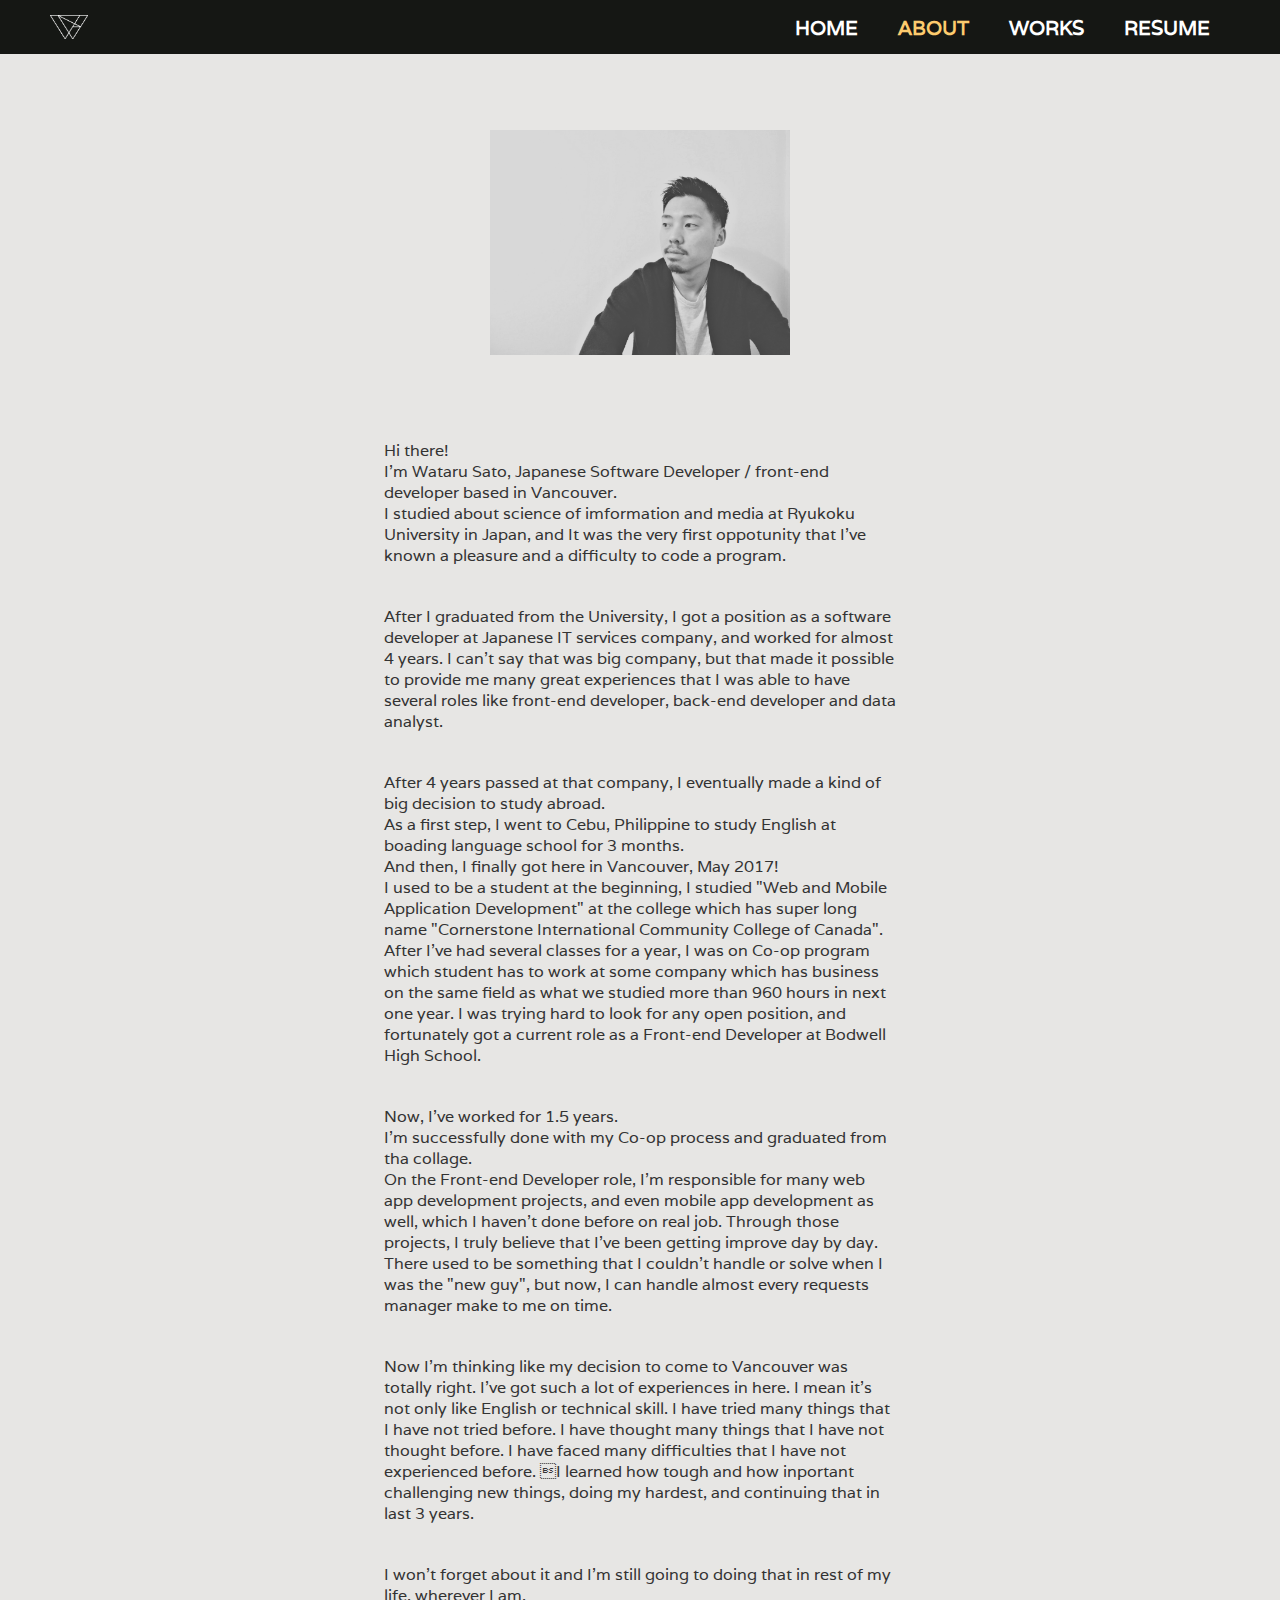
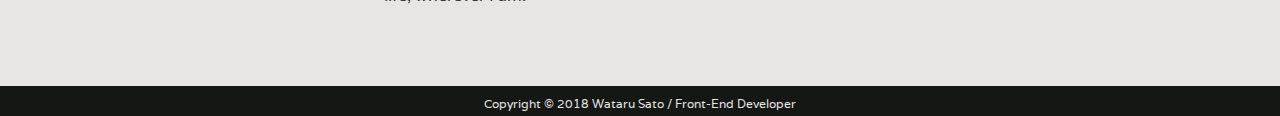
<file: aboutme/index.html>
<!DOCTYPE html>
<html lang="en">

<head>
    <meta charset="utf-8">
    <meta name="viewport" content="width=device-width, initial-scale=1.0, maximum-scale=1.0, minimum-scale=1.0">
    <title>WATARU SATO</title>
    <link rel="shortcut icon" href="../assets/image/logo.ico" type="image/logo.icon">
    <link rel="stylesheet" type="text/css" href="../assets/css/style.css">
    <link href="https://fonts.googleapis.com/css?family=Codystar|Varela" rel="stylesheet">
    <script src="../assets/js/scrollreveal.min.js"></script>
    <!-- <link rel="stylesheet" href="https://stackpath.bootstrapcdn.com/bootstrap/4.5.0/css/bootstrap.min.css" integrity="sha384-9aIt2nRpC12Uk9gS9baDl411NQApFmC26EwAOH8WgZl5MYYxFfc+NcPb1dKGj7Sk"
        crossorigin="anonymous">
    <script src="https://stackpath.bootstrapcdn.com/bootstrap/4.5.0/js/bootstrap.min.js" integrity="sha384-OgVRvuATP1z7JjHLkuOU7Xw704+h835Lr+6QL9UvYjZE3Ipu6Tp75j7Bh/kR0JKI"
        crossorigin="anonymous"></script> -->

    <!-- Global site tag (gtag.js) - Google Analytics -->
    <script async src="https://www.googletagmanager.com/gtag/js?id=UA-129514250-2"></script>
    <script>
        window.dataLayer = window.dataLayer || [];

        function gtag() {
            dataLayer.push(arguments);
        }
        gtag('js', new Date());

        gtag('config', 'UA-129514250-2');
    </script>
</head>

<body>
    <div class="menu_bar">
        <img src="../assets/image/logo.png" alt="LOGO" id="logo">
        <!-- menu for PC -->
        <ul class="menu container topBotomBordersOut">
            <li>
                <a href="/">HOME</a>
            </li>
            <li>
                <a href="/aboutme" style="color:#fdcb6e;">ABOUT</a>
            </li>
            <li>
                <a href="/works">WORKS</a>
            </li>
            <li>
                <a href="/resume">RESUME</a>
            </li>
        </ul>
        <!-- menu for mobile -->
        <div id="nav-drawer">
            <input id="nav-input" type="checkbox" class="nav-unshown">
            <label id="nav-open" for="nav-input">
                <span></span>
            </label>
            <label class="nav-unshown" id="nav-close" for="nav-input"></label>
            <div id="nav-content">
                <div class="nav-content-text">
                    <a href="/">HOME</a>
                    <br>
                </div>
                <div class="nav-content-text">
                    <a href="/aboutme" style="color:#fdcb6e;">ABOUT</a>
                    <br>
                </div>
                <div class="nav-content-text">
                    <a href="/works">WORKS</a>
                    <br>
                </div>
                <div class="nav-content-text">
                    <a href="/resume">RESUME</a>
                    <br>
                </div>
            </div>
        </div>
    </div>

    <div class="aboutme_body">
        <img src="../assets/image/profile.jpg" alt="profile" class="aboutme_img animate">
        <!-- <div class="aboutme_flex"> -->
        <div class="aboutme_text">
            <p class="mgv-40">
                Hi there!
                <br/>I'm Wataru Sato, Japanese Software Developer / front-end developer based in Vancouver.
                <br/>I studied about science of imformation and media at Ryukoku University in Japan, and It was the very first
                oppotunity that I've known a pleasure and a difficulty to code a program.
            </p>
            <p class="mgv-40">
                After I graduated from the University, I got a position as a software developer at Japanese IT services company, and worked
                for almost 4 years. I can't say that was big company, but that made it possible to provide me many great
                experiences that I was able to have several roles like front-end developer, back-end developer and data analyst.
            </p>
            <p class="mgv-40"> After 4 years passed at that company, I eventually made a kind of big decision to study abroad.
                <br/>As a first step, I went to Cebu, Philippine to study English at boading language school for 3 months.
                <br/>And then, I finally got here in Vancouver, May 2017!
                <br/>I used to be a student at the beginning, I studied "Web and Mobile Application Development" at the college
                which has super long name "Cornerstone International Community College of Canada". After I've had several
                classes for a year, I was on Co-op program which student has to work at some company which has business on
                the same field as what we studied more than 960 hours in next one year. I was trying hard to look for any
                open position, and fortunately got a current role as a Front-end Developer at Bodwell High School.
            </p>
            <p class="mgv-40"> Now, I've worked for 1.5 years.
                <br/>I'm successfully done with my Co-op process and graduated from tha collage.
                <br/>On the Front-end Developer role, I'm responsible for many web app development projects, and even mobile app
                development as well, which I haven't done before on real job. Through those projects, I truly believe that
                I've been getting improve day by day. There used to be something that I couldn't handle or solve when I was
                the "new guy", but now, I can handle almost every requests manager make to me on time.
            </p>
            <p class="mgv-40"> Now I'm thinking like my decision to come to Vancouver was totally right. I've got such a lot of experiences
                in here. I mean it's not only like English or technical skill. I have tried many things that I have not tried
                before. I have thought many things that I have not thought before. I have faced many difficulties that I
                have not experienced before. I learned how tough and how inportant challenging new things, doing my hardest,
                and continuing that in last 3 years.
            </p>
            <p class="mgv-40">
                I won't forget about it and I'm still going to doing that in rest of my life, wherever I am.
            </p>
        </div>
        <!-- </div> -->
    </div>



    <script type="text/javascript">
        window.sr = ScrollReveal();
        sr.reveal('.animate');
    </script>
</body>
<footer class="center">Copyright © 2018 Wataru Sato / Front-End Developer</footer>


</html>
</file>
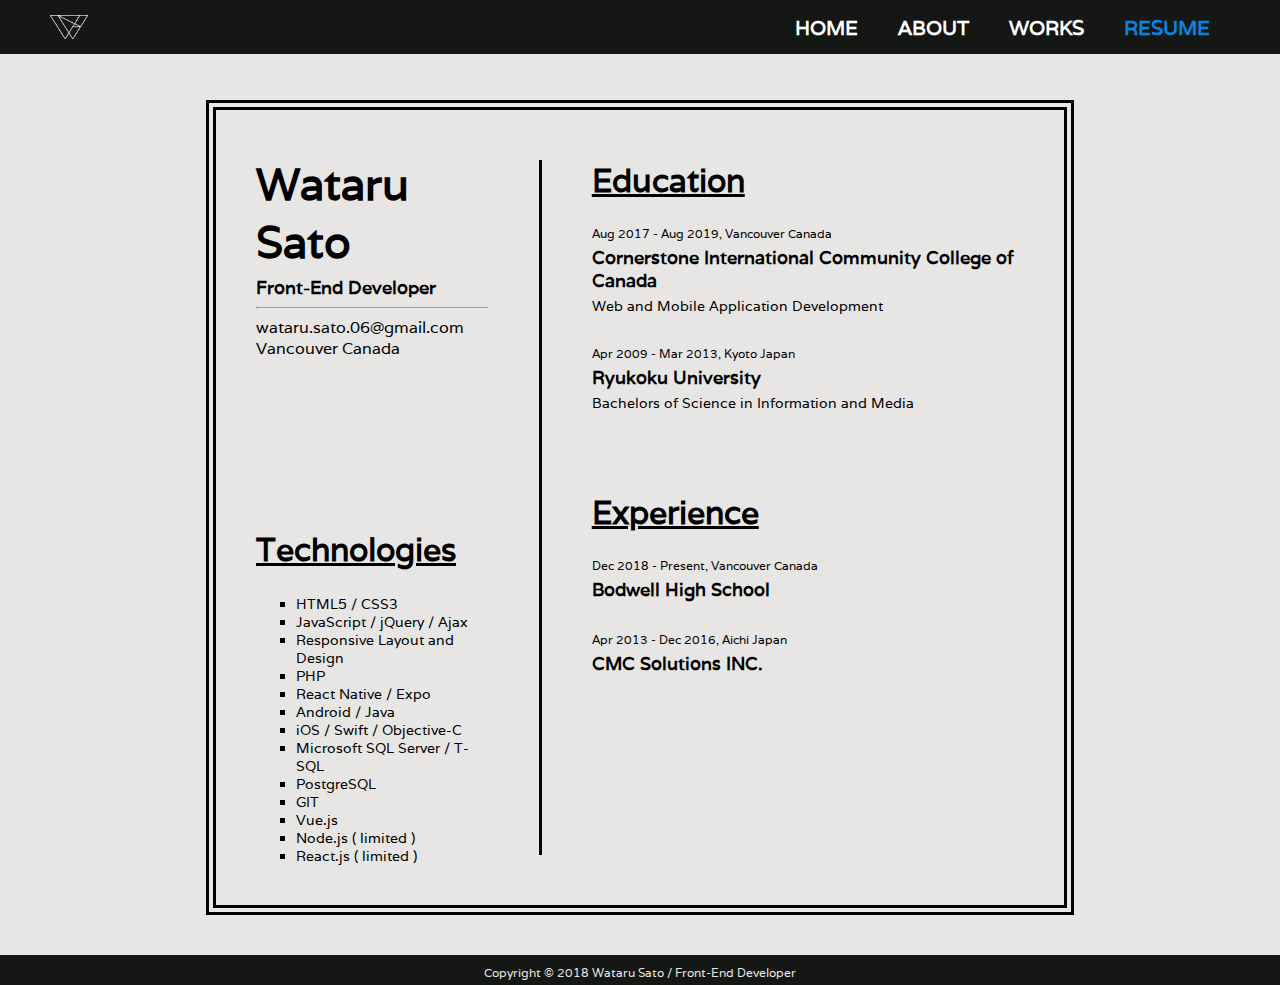
<file: resume/index.html>
<!DOCTYPE html>
<html lang="en">

<head>
    <meta charset="utf-8">
    <meta name="viewport" content="width=device-width, initial-scale=1.0, maximum-scale=1.0, minimum-scale=1.0">
    <title>WATARU SATO</title>
    <link rel="shortcut icon" href="../assets/image/logo.ico" type="image/logo.icon">
    <link rel="stylesheet" type="text/css" href="../assets/css/style.css">
    <link href="https://fonts.googleapis.com/css?family=Codystar|Varela" rel="stylesheet">
    <link rel="stylesheet" href="https://use.fontawesome.com/releases/v5.4.1/css/all.css" integrity="sha384-5sAR7xN1Nv6T6+dT2mhtzEpVJvfS3NScPQTrOxhwjIuvcA67KV2R5Jz6kr4abQsz"
        crossorigin="anonymous">
    <script src="../assets/js/scrollreveal.min.js"></script>

    <!-- Global site tag (gtag.js) - Google Analytics -->
    <script async src="https://www.googletagmanager.com/gtag/js?id=UA-129514250-2"></script>
    <script>
        window.dataLayer = window.dataLayer || [];

        function gtag() {
            dataLayer.push(arguments);
        }
        gtag('js', new Date());

        gtag('config', 'UA-129514250-2');
    </script>
</head>

<body>
    <div class="menu_bar">
        <img src="../assets/image/logo.png" alt="LOGO" id="logo">
        <!-- menu for PC -->
        <ul class="menu container topBotomBordersOut">
            <li>
                <a href="/">HOME</a>
            </li>
            <li>
                <a href="/aboutme">ABOUT</a>
            </li>
            <li>
                <a href="/works">WORKS</a>
            </li>
            <li>
                <a href="/resume" style="color:#0984e3;">RESUME</a>
            </li>
        </ul>
        <!-- menu for mobile -->
        <div id="nav-drawer">
            <input id="nav-input" type="checkbox" class="nav-unshown">
            <label id="nav-open" for="nav-input">
                <span></span>
            </label>
            <label class="nav-unshown" id="nav-close" for="nav-input"></label>
            <div id="nav-content">
                <div class="nav-content-text">
                    <a href="/">HOME</a>
                    <br>
                </div>
                <div class="nav-content-text">
                    <a href="/aboutme">ABOUT</a>
                    <br>
                </div>
                <div class="nav-content-text">
                    <a href="/works">WORKS</a>
                    <br>
                </div>
                <div class="nav-content-text">
                    <a href="/resume" style="color:#0984e3;">RESUME</a>
                    <br>
                </div>
            </div>
        </div>
    </div>

    <div class="resume_body">
        <div class="resume_sheet">
            <div class="resume_flexl_pc">
                <h2>Wataru Sato</h2>
                <h4>Front-End Developer </h4>
                <hr/>
                <div>
                    <i class="far fa-envelope"></i> wataru.sato.06@gmail.com</div>
                <div>
                    <i class="fas fa-map-marker-alt"></i> Vancouver Canada</div>
                <hr class="disp_mobile" />

                <div class="disp_pc">
                    <h3 class="tech_margin_pc">Technologies</h3>
                    <ul>
                        <li>HTML5 / CSS3</li>
                        <li>JavaScript / jQuery / Ajax</li>
                        <li>Responsive Layout and Design</li>
                        <li>PHP</li>
                        <li>React Native / Expo</li>
                        <li>Android / Java</li>
                        <li>iOS / Swift / Objective-C</li>
                        <li>Microsoft SQL Server / T-SQL</li>
                        <li>PostgreSQL</li>
                        <li>GIT</li>
                        <li>Vue.js</li>
                        <li>Node.js ( limited )</li>
                        <li>React.js ( limited )</li>
                    </ul>
                </div>
            </div>
            <hr class="hr_pc" />
            <div class="resume_flexr_pc">
                <h3>Education</h3>
                <h6>Aug 2017 - Aug 2019, Vancouver Canada</h6>
                <h4>Cornerstone International Community College of Canada</h4>
                <h5>Web and Mobile Application Development</h5>
                <br/>
                <h6>Apr 2009 - Mar 2013, Kyoto Japan</h6>
                <h4>Ryukoku University</h4>
                <h5>Bachelors of Science in Information and Media</h5>

                <hr class="disp_mobile" />
                <h3 class="exp_margin_pc">Experience</h3>
                <h6>Dec 2018 - Present, Vancouver Canada</h6>
                <h4>Bodwell High School</h4>
                <br/>
                <h6>Apr 2013 - Dec 2016, Aichi Japan</h6>
                <h4>CMC Solutions INC.</h4>
            </div>

            <div class="disp_mobile">
                <hr/>
                <h3>Technologies</h3>
                <ul>
                    <li>HTML5 / CSS3</li>
                    <li>JavaScript / jQuery / Ajax</li>
                    <li>Responsive Layout and Design</li>
                    <li>PHP</li>
                    <li>React Native / Expo</li>
                    <li>Android / Java</li>
                    <li>iOS / Swift / Objective-C</li>
                    <li>Microsoft SQL Server / T-SQL</li>
                    <li>PostgreSQL</li>
                    <li>GIT</li>
                    <li>Vue.js</li>
                    <li>Node.js ( limited )</li>
                    <li>React.js ( limited )</li>
                </ul>
            </div>
        </div>

    </div>

    <script type="text/javascript">
        window.sr = ScrollReveal();
        sr.reveal('.animate');
    </script>
</body>
<footer class="center">Copyright © 2018 Wataru Sato / Front-End Developer</footer>


</html>
</file>
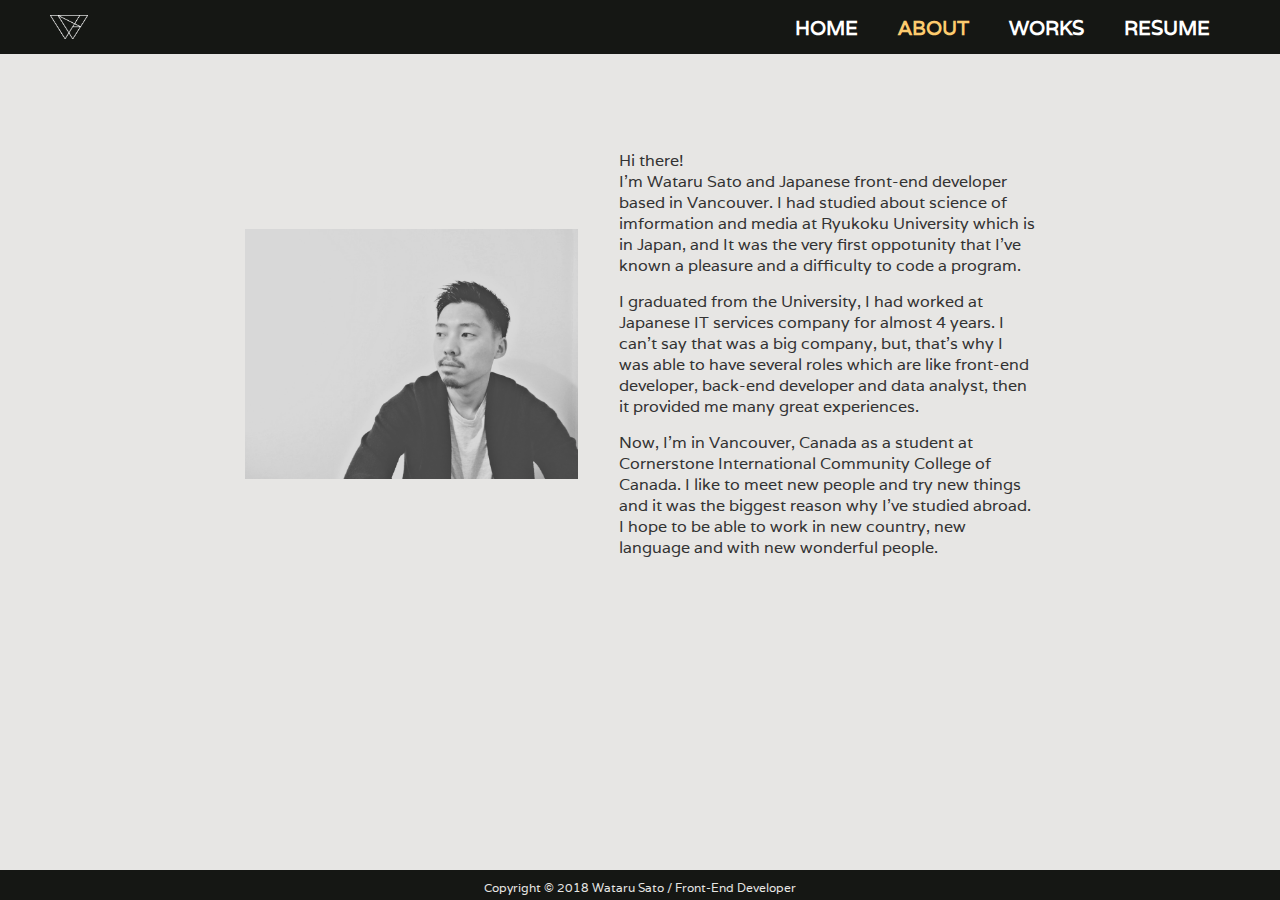
<file: aboutme.html>
<!DOCTYPE html>
<html lang="en">

<head>
    <meta charset="utf-8">
    <meta name="viewport" content="width=device-width, initial-scale=1.0, maximum-scale=1.0, minimum-scale=1.0">
    <title>WATARU SATO</title>
    <link rel="shortcut icon" href="image/logo.ico" type="image/logo.icon">
    <link rel="stylesheet" type="text/css" href="style.css">
    <link href="https://fonts.googleapis.com/css?family=Codystar|Varela" rel="stylesheet">
    <script src="scrollreveal.min.js"></script>
</head>

<body>
    <div class="menu_bar">
        <img src="image/logo.png" alt="LOGO" id="logo">
        <!-- menu for PC -->
        <ul class="menu container topBotomBordersOut">
            <li>
                <a href="index.html">HOME</a>
            </li>
            <li>
                <a href="aboutme.html" style="color:#fdcb6e;">ABOUT</a>
            </li>
            <li>
                <a href="works.html">WORKS</a>
            </li>
            <li>
                <a href="resume.html">RESUME</a>
            </li>
        </ul>
        <!-- menu for mobile -->
        <div id="nav-drawer">
            <input id="nav-input" type="checkbox" class="nav-unshown">
            <label id="nav-open" for="nav-input">
                <span></span>
            </label>
            <label class="nav-unshown" id="nav-close" for="nav-input"></label>
            <div id="nav-content">
                <div class="nav-content-text">
                    <a href="index.html">HOME</a>
                    <br>
                </div>
                <div class="nav-content-text">
                    <a href="aboutme.html" style="color:#fdcb6e;">ABOUT</a>
                    <br>
                </div>
                <div class="nav-content-text">
                    <a href="works.html">WORKS</a>
                    <br>
                </div>
                <div class="nav-content-text">
                    <a href="resume.html">RESUME</a>
                    <br>
                </div>
            </div>
        </div>
    </div>

    <div class="aboutme_body">
        <img src="image/profile.jpg" alt="profile" class="aboutme_img animate">

        <div class="aboutme_text">
            <p>
                Hi there!
                <br/>I'm Wataru Sato and Japanese front-end developer based in Vancouver. I had studied about science of imformation
                and media at Ryukoku University which is in Japan, and It was the very first oppotunity that I've known a
                pleasure and a difficulty to code a program.
            </p>
            <p>
                I graduated from the University, I had worked at Japanese IT services company for almost 4 years. I can't say that was a
                big company, but, that's why I was able to have several roles which are like front-end developer, back-end
                developer and data analyst, then it provided me many great experiences.
            </p>
            <p> Now, I'm in Vancouver, Canada as a student at Cornerstone International Community College of Canada. I like to
                meet new people and try new things and it was the biggest reason why I've studied abroad. I hope to be able
                to work in new country, new language and with new wonderful people.
            </p>
        </div>
    </div>

    <script type="text/javascript">
        window.sr = ScrollReveal();
        sr.reveal('.animate');
    </script>
</body>
<footer class="center">Copyright © 2018 Wataru Sato / Front-End Developer</footer>


</html>
</file>
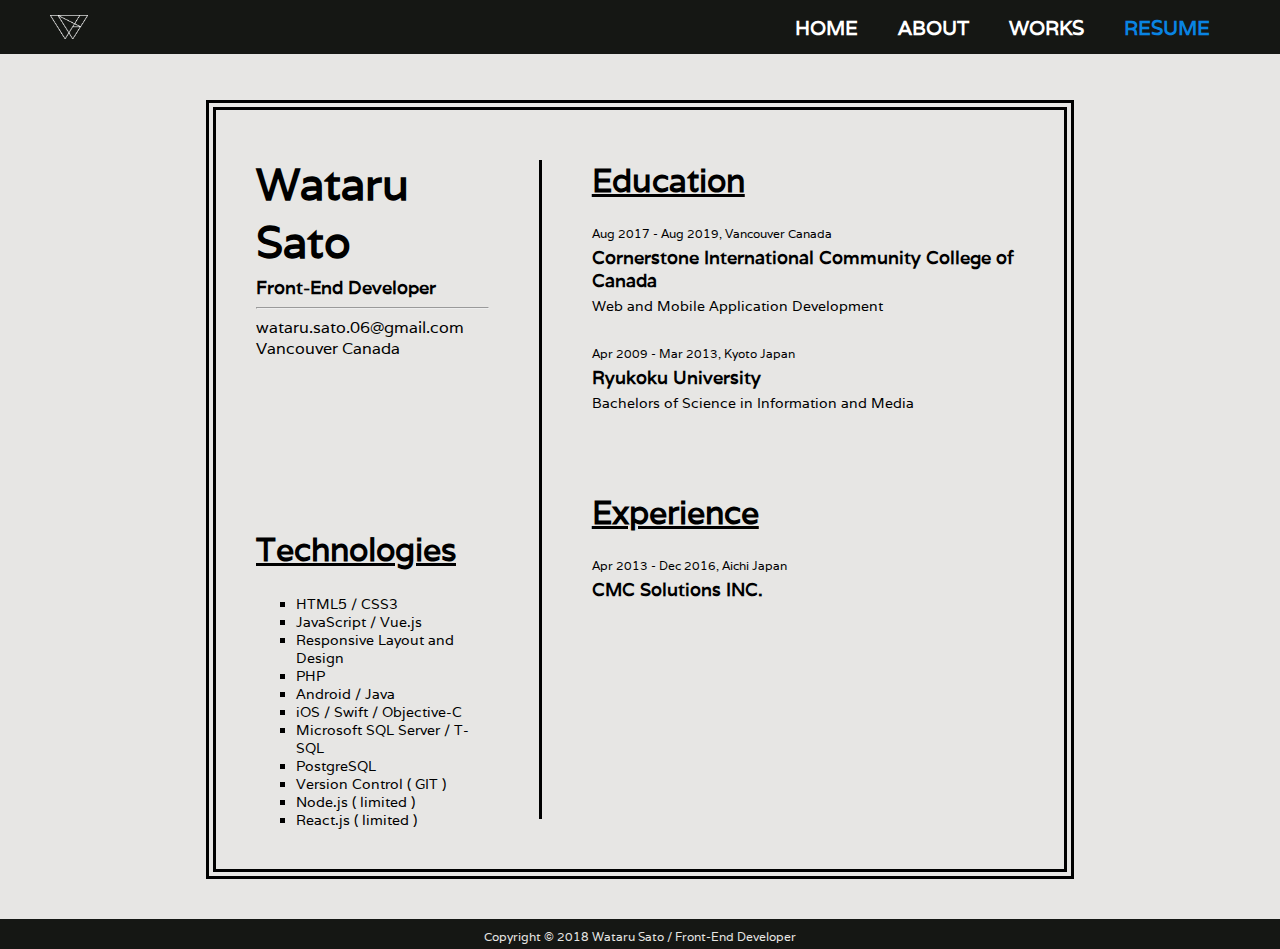
<file: resume.html>
<!DOCTYPE html>
<html lang="en">

<head>
    <meta charset="utf-8">
    <meta name="viewport" content="width=device-width, initial-scale=1.0, maximum-scale=1.0, minimum-scale=1.0">
    <title>WATARU SATO</title>
    <link rel="shortcut icon" href="assets/image/logo.ico" type="assets/image/logo.icon">
    <link rel="stylesheet" type="text/css" href="assets/css/style.css">
    <link href="https://fonts.googleapis.com/css?family=Codystar|Varela" rel="stylesheet">
    <link rel="stylesheet" href="https://use.fontawesome.com/releases/v5.4.1/css/all.css" integrity="sha384-5sAR7xN1Nv6T6+dT2mhtzEpVJvfS3NScPQTrOxhwjIuvcA67KV2R5Jz6kr4abQsz"
        crossorigin="anonymous">
    <script src="assets/js/scrollreveal.min.js"></script>
</head>

<body>
    <div class="menu_bar">
        <img src="assets/image/logo.png" alt="LOGO" id="logo">
        <!-- menu for PC -->
        <ul class="menu container topBotomBordersOut">
            <li>
                <a href="index.html">HOME</a>
            </li>
            <li>
                <a href="aboutme.html">ABOUT</a>
            </li>
            <li>
                <a href="works.html">WORKS</a>
            </li>
            <li>
                <a href="resume.html" style="color:#0984e3;">RESUME</a>
            </li>
        </ul>
        <!-- menu for mobile -->
        <div id="nav-drawer">
            <input id="nav-input" type="checkbox" class="nav-unshown">
            <label id="nav-open" for="nav-input">
                <span></span>
            </label>
            <label class="nav-unshown" id="nav-close" for="nav-input"></label>
            <div id="nav-content">
                <div class="nav-content-text">
                    <a href="index.html">HOME</a>
                    <br>
                </div>
                <div class="nav-content-text">
                    <a href="aboutme.html">ABOUT</a>
                    <br>
                </div>
                <div class="nav-content-text">
                    <a href="works.html">WORKS</a>
                    <br>
                </div>
                <div class="nav-content-text">
                    <a href="resume.html" style="color:#0984e3;">RESUME</a>
                    <br>
                </div>
            </div>
        </div>
    </div>

    <div class="resume_body">
        <div class="resume_sheet">
            <div class="resume_flexl_pc">
                <h2>Wataru Sato</h2>
                <h4>Front-End Developer </h4>
                <hr/>
                <div>
                    <i class="far fa-envelope"></i> wataru.sato.06@gmail.com</div>
                <div>
                    <i class="fas fa-map-marker-alt"></i> Vancouver Canada</div>
                <hr class="disp_mobile" />

                <div class="disp_pc">
                    <h3 class="tech_margin_pc">Technologies</h3>
                    <ul>
                        <li>HTML5 / CSS3</li>
                        <li>JavaScript / Vue.js</li>
                        <li>Responsive Layout and Design</li>
                        <li>PHP</li>
                        <li>Android / Java</li>
                        <li>iOS / Swift / Objective-C</li>
                        <li>Microsoft SQL Server / T-SQL</li>
                        <li>PostgreSQL</li>
                        <li>Version Control ( GIT )</li>
                        <li>Node.js ( limited )</li>
                        <li>React.js ( limited )</li>
                    </ul>
                </div>
            </div>
            <hr class="hr_pc" />
            <div class="resume_flexr_pc">
                <h3>Education</h3>
                <h6>Aug 2017 - Aug 2019, Vancouver Canada</h6>
                <h4>Cornerstone International Community College of Canada</h4>
                <h5>Web and Mobile Application Development</h5>
                <br/>
                <h6>Apr 2009 - Mar 2013, Kyoto Japan</h6>
                <h4>Ryukoku University</h4>
                <h5>Bachelors of Science in Information and Media</h5>

                <hr class="disp_mobile" />
                <h3 class="exp_margin_pc">Experience</h3>
                <h6>Apr 2013 - Dec 2016, Aichi Japan</h6>
                <h4>CMC Solutions INC.</h4>
            </div>

            <div class="disp_mobile">
                <hr/>
                <h3>Technologies</h3>
                <ul>
                    <li>HTML5 / CSS3</li>
                    <li>JavaScript / Vue.js</li>
                    <li>Responsive Layout and Design</li>
                    <li>PHP</li>
                    <li>Android / Java</li>
                    <li>iOS / Swift / Objective-C</li>
                    <li>Microsoft SQL Server / T-SQL</li>
                    <li>PostgreSQL</li>
                    <li>Version Control ( GIT )</li>
                    <li>Node.js ( limited )</li>
                    <li>React.js ( limited )</li>
                </ul>
            </div>
        </div>

    </div>

    <script type="text/javascript">
        window.sr = ScrollReveal();
        sr.reveal('.animate');
    </script>
</body>
<footer class="center">Copyright © 2018 Wataru Sato / Front-End Developer</footer>


</html>
</file>
<file: assets/css/style.css>
/* animation for top message */

ins,
del {
    text-decoration: none;
}

html {
    font-family: 'Varela', sans-serif;
    font-size: 16px;
    min-height: 100%;
    position: relative;
}

body {
    width: 100%;
    margin: 0px;
    background-color: #E7E6E4
}

footer {
    position: absolute;
    bottom: 0;
    width: 100%;
    height: 10px;
    background-color: #151714;
    color: #E7E6E4;
    font-size: 12px;
    padding: 10px 0px;
    text-align: center;
}

a {
    text-decoration: none;
    color: #E7E6E4
}

span {
    display: inline-block;
}

#logo {
    width: 3%;
    height: 3%;
    margin: 15px 20px
}

.mgv-40 {
    margin: 40px 0px !important;
}

/* menu bar (header) */

/* for PC */

.menu {
    list-style: none;
    font-size: 0;
    text-align: right;
    margin: auto 30px;
    padding: 0px;
    width: 85%;
    height: 25px;
}

.menu li {
    margin: auto 20px;
    background-color: #151714;
    display: inline-block;
    font-size: 20px;
}

.menu li a {
    /* font-family: 'Codystar', cursive; */
    font-family: 'Varela', sans-serif;
    text-decoration: none;
    color: #fff;
    font-weight: bold;
}

.menu_bar {
    position: fixed;
    width: 100%;
    background-color: #151714;
    display: flex;
    z-index: 1;
}

#nav-drawer {
    margin-right: 20px;
    margin-left: auto;
    margin-top: auto;
    margin-bottom: auto;
}

/* for Mobile */

/* not to display checkbox */

.nav-unshown {
    display: none;
}

/* centralize menu icon */

#nav-open {
    display: inline-block;
    width: 30px;
    height: 22px;
    vertical-align: middle;
}

/* menu icon */

#nav-open span,
#nav-open span:before,
#nav-open span:after {
    position: absolute;
    height: 3px;
    width: 25px;
    border-radius: 3px;
    background: #E7E6E4;
    display: block;
    content: '';
    cursor: pointer;
}

#nav-open span:before {
    bottom: -8px;
}

#nav-open span:after {
    bottom: -16px;
}

/* menu cover */

#nav-close {
    display: none;
    position: fixed;
    z-index: 99;
    top: 0;
    left: 0;
    width: 100%;
    height: 100%;
    background: black;
    opacity: 0;
    transition: .3s ease-in-out;
}

/* menu content */

#nav-content {
    overflow: auto;
    position: fixed;
    top: 0;
    right: 0;
    z-index: 9999;
    width: 30%;
    max-width: 390px;
    height: 100%;
    background: #333;
    transition: .3s ease-in-out;
    -webkit-transform: translateX(105%);
    transform: translateX(105%);
}

.nav-content-text {
    text-align: center;
    margin: 40px 20px;
    font-family: 'Varela', sans-serif;
    text-decoration: none;
    font-weight: bold;
}

/* to display menu */

#nav-input:checked~#nav-close {
    display: block;
    opacity: .5;
}

#nav-input:checked~#nav-content {
    -webkit-transform: translateX(0%);
    transform: translateX(0%);
    box-shadow: 6px 0 25px rgba(0, 0, 0, .15);
}

/* landing page */

.landingpage {
    background-image: url(../image/top.jpg);
    min-width: 100vw;
    min-height: 100vh;
    background-size: cover;
    background-position: center;
    display: flex;
    justify-content: center;
    align-items: center;
}

.landingpage h1 {
    font-family: 'Codystar', cursive;
    font-weight: bold;
    font-size: 48px;
    color: #E7E6E4;
    text-align: center;
}

.landingpage_contact {
    position: fixed;
    bottom: 20px;
    text-align: center;
}

.landingpage_contact h4 {
    font-weight: 5;
    font-size: 24px;
    color: #E7E6E4;
    text-align: center;
    margin-bottom: 0px;
}

.landingpage_contact hr {
    border: none;
    border-top: 2px dotted #E7E6E4;
    margin-bottom: 10px;
}

/* about me page */

.aboutme_body {
    width: 100%;
    height: auto;
    padding: 90px 0 70px 0;
    text-align: center;
}

.aboutme_body hr {
    border: none;
    border-right: 3px dotted #E4671E;
    /* height: 50vh; */
    /* margin: 40px 0; */
}

.aboutme_text {
    width: 90%;
    height: 100%;
    margin: 0 auto;
    text-align: left;
}

.aboutme_text p {
    margin: 15px 0;
    color: #333;
}

.aboutme_img {
    width: 90%;
}

/* works page */

.works_body {
    width: 100%;
    height: auto;
    padding: 90px 0 70px 0;
}

.flag_img {
    width: 100px;
    margin: 0 auto;
}

/*  */

.work_card {
    width: 350px;
    height: 250px;
    overflow: hidden;
    margin: 10px;
    position: relative;
}

.work_card img {
    width: 100%;
    height: 100%;
}

.work_card .caption {
    font-size: 130%;
    text-align: center;
    color: #fff;
    margin-bottom: 20px;
}

.work_card label {
    border: 2px solid white;
    color: white;
    padding: 5px 10px;
}

.work_card label:hover {
    border: 2px solid white;
    color: rgba(0, 0, 0, 0.4);
    background: white;
}

.work_card .mask {
    width: 100%;
    height: 100%;
    position: absolute;
    top: 0;
    left: 0;
    opacity: 0;
    background-color: rgba(0, 0, 0, 0.4);
    -webkit-transition: all 0.6s ease;
    transition: all 0.6s ease;
    text-align: center;
}

.work_card:hover .mask {
    opacity: 1;
    padding-top: 90px;
}

.popup-overlay {
    background: #E7E6E4;
    position: fixed;
    top: 0;
    bottom: 0;
    left: 0;
    right: 0;
    text-align: center;
    width: 100%;
    overflow: scroll;
}

.popup-wrap {
    position: relative;
    margin: 0 auto;
    width: 100%;
}

.popup-wrap h1 {
    font-family: 'Fredoka One';
    color: #292929;
}

.popup-wrap label {
    background: #E7E6E4;
    color: #292929;
    border-color: #292929;
    cursor: pointer;
    display: inline-block;
    padding: 5px 30px;
    margin: 20px 0 30px 0;
}

.popup-wrap label:hover {
    background: #292929;
    border-color: #292929;
    color: #E7E6E4;
    /* opacity: 0.5; */
}

.popup-wrap i {
    color: #292929;
}

.popup-body {
    width: 90%;
    background-color: #E7E6E4;
    border: 3px solid black;
    margin: 0 auto;
    padding: 20px 0;
}

.popup-body hr {
    border: none;
    border-bottom: 2px solid #333;
    margin: 0 auto;
    width: 80%;
}

.popup-text,
.popup-text-lms,
.popup-text-cis,
.popup-text-coop,
.popup-text-react,
.popup-text-lr,
.popup-text-meamo {
    width: 80%;
    margin: 0 auto 20px auto;
    text-align: left;
}

.popup-text-lms ul,
.popup-text-lr ul,
.popup-text-meamo ul {
    list-style-type: square;
}

.popup-img-coop,
.popup-img-react,
.popup-img-lr,
.popup-img-meamo {
    width: 80%;
    margin: 20px auto 0 auto;
    display: flex;
    justify-content: space-around;
    align-items: center;
}

.popup-img-coop a,
.popup-img-react a,
.popup-img-lr a,
.popup-img-meamo a {
    text-decoration: none;
    cursor: zoom-in;
    margin: 0;
}

.popup-img-coop img,
.popup-img-react img,
.popup-img-lr img,
.popup-img-meamo img {
    width: 70%;
    margin: 0;
}

.popup-img-lr img {
    width: 15%;
    margin: 0;
}

.popup-img-meamo img {
    width: 40%;
    margin: 0;
}

input {
    position: absolute;
    z-index: -9999;
    visibility: hidden;
}

.popup-overlay {
    opacity: 0;
    -webkit-transform: scale(0.5);
    -moz-transform: scale(0.5);
    -ms-transform: scale(0.5);
    -o-transform: scale(0.5);
    transform: scale(0.5);
    -webkit-transition: all 0.75s cubic-bezier(0.65, -0.55, 0.265, 1.55);
    -moz-transition: all 0.75s cubic-bezier(0.65, -0.55, 0.265, 1.55);
    -ms-transition: all 0.75s cubic-bezier(0.65, -0.55, 0.265, 1.55);
    -o-transition: all 0.75s cubic-bezier(0.65, -0.55, 0.265, 1.55);
    transition: all 0.75s cubic-bezier(0.65, -0.55, 0.265, 1.55);
    z-index: -999;
}

input:checked~.popup-overlay {
    opacity: 1;
    -webkit-transform: scale(1);
    -moz-transform: scale(1);
    -ms-transform: scale(1);
    -o-transform: scale(1);
    transform: scale(1);
    z-index: 999;
}

.skills-text {
    text-align: center
}

.skills-text h5 {
    color: #292929;
}

/* resume page */

.resume_body {
    width: 100%;
    padding: 100px 0 70px 0;
}

.resume_sheet {
    width: 80%;
    height: auto;
    margin: auto;
    padding: 10px;
    border: 10px double black;
    background: #E7E6E4;
}

.resume_sheet ul {
    list-style-type: square;
    margin: 0;
}

.resume_sheet h2 {
    font-size: 32px;
    margin: 5px 0;
}

.resume_sheet h3 {
    font-size: 24px;
    margin: 10px 0;
}

.resume_sheet h4 {
    font-size: 18px;
    margin: 5px 0;
}

.resume_sheet h5 {
    font-size: 14px;
    font-weight: 10;
    margin: 5px 0;
}

.resume_sheet h6 {
    font-size: 10px;
    font-weight: 10;
    margin: 5px 0;
}

.resume_sheet p {
    margin: 0;
}

.tech_icon {
    /* width: 2%; */
    height: 2%;
    margin: 0 5px;
}

.sns_text {
    font-size: 32px;
    margin: 0 10px;
}

/* Top and Bottom borders go out */

.container a {
    padding: 5px 0px;
    position: relative;
    z-index: 0;
    cursor: pointer;
}

.topBotomBordersOut a:before,
.topBotomBordersOut a:after {
    position: absolute;
    left: 0px;
    width: 100%;
    height: 1px;
    background: #FFF;
    content: "";
    opacity: 0;
    transition: all 0.3s;
}

.topBotomBordersOut a:before {
    top: 0px;
    transform: translateY(5px);
}

.topBotomBordersOut a:after {
    bottom: 0px;
    transform: translateY(-5px);
}

.topBotomBordersOut a:hover:before,
.topBotomBordersOut a:hover:after {
    opacity: 1;
    transform: translateY(0px);
}

/* for mobile */

@media screen and (max-width: 760px) {
    #logo {
        width: 10% !important;
        height: 10% !important;
    }
    .menu {
        display: none !important;
    }
    .aboutme_body hr {
        display: none;
    }
    .disp_pc {
        display: none;
    }
    .hr_pc {
        display: none;
    }
    .works_flex {
        display: flex;
        justify-content: center;
        align-items: center;
        flex-wrap: wrap;
        width: 90%;
        margin: 0 auto;
    }
}

/* for PC */

@media screen and (min-width:761px) {
    #logo {
        margin: 15px 50px
    }
    #nav-open {
        display: none !important;
    }
    .aboutme_body {
        width: 80%;
        margin: 0 auto;
        text-align: center
    }
    .aboutme_flex {
        display: flex;
        justify-content: center;
        align-items: flex-start;
        flex-wrap: wrap;
        margin: 0 auto;
    }
    .aboutme_text {
        width: 50%;
        margin: 25px auto;
        /* padding: 0px 20px */
    }
    .aboutme_img {
        width: 300px;
        height: auto;
        margin: 40px auto;
    }
    .works_flex {
        display: flex;
        justify-content: flex-start;
        align-items: center;
        align-content: flex-start;
        flex-wrap: wrap;
        width: 80%;
        margin: 0 auto;
    }
    .popup-body {
        width: 75%;
        display: flex;
        justify-content: center;
        align-items: center;
        flex-direction: row;
    }
    .popup-body hr {
        border: none;
        width: 0;
        margin: 0;
    }
    .popup-text-lms,
    .popup-text-cis {
        width: 80%;
    }
    .popup-text-coop,
    .popup-text-react,
    .popup-text-lr,
    .popup-text-meamo {
        width: 40%;
    }
    .popup-img-coop,
    .popup-img-react {
        width: 40%;
        display: flex;
        justify-content: flex-start;
        align-items: flex-start;
        flex-direction: row;
        flex-wrap: wrap;
    }
    .popup-img-coop a {
        width: 40%;
        padding: 5px;
    }
    .popup-img-react a {
        width: 45%;
        padding: 5px;
    }
    .popup-img-lr,
    .popup-img-meamo {
        width: 40%;
        display: flex;
        justify-content: center;
        align-items: center;
        flex-direction: row;
        flex-wrap: wrap;
    }
    .popup-img-lr img,
    .popup-img-meamo img {
        width: 80%;
    }
    .popup-img-lr a,
    .popup-img-meamo a {
        width: 42%;
        padding: 5px;
    }
    .resume_flexl_pc {
        width: 35%;
        height: auto;
    }
    .resume_flexr_pc {
        width: 65%;
        height: auto;
    }
    .resume_sheet h2 {
        font-size: 44px;
    }
    .resume_sheet h3 {
        font-size: 32px;
        margin-bottom: 25px;
        text-decoration-line: underline;
    }
    .resume_sheet h6 {
        font-size: 12px;
    }
    .disp_pc {
        display: flex;
        flex-direction: column;
    }
    .disp_pc li {
        font-size: 14px;
    }
    .disp_mobile {
        display: none;
    }
    .resume_sheet {
        width: 60%;
        padding: 40px;
        display: flex;
        justify-content: space-around;
    }
    .tech_margin_pc {
        margin-top: 170px !important;
    }
    .exp_margin_pc {
        margin-top: 80px !important;
    }
    .hr_pc {
        border: none;
        border-left: 3px solid black;
        margin: 10px 50px;
    }
}
</file>
<file: style.css>
/* animation for top message */

ins,
del {
    text-decoration: none;
}

html {
    font-family: 'Varela', sans-serif;
    font-size: 16px;
}

body {
    width: 100%;
    min-height: 100%;
    margin: 0px;
    background-color: #E7E6E4
}

footer {
    position: fixed;
    bottom: 0;
    width: 100%;
    height: 10px;
    background-color: #151714;
    color: #E7E6E4;
    font-size: 12px;
    padding: 10px 0px;
    text-align: center;
}

a {
    text-decoration: none;
    color: #E7E6E4
}

span {
    display: inline-block;
}

#logo {
    width: 3%;
    height: 3%;
    margin: 15px 20px
}

/* menu bar (header) */

/* for PC */

.menu {
    list-style: none;
    font-size: 0;
    text-align: right;
    margin: auto 30px;
    padding: 0px;
    width: 85%;
    height: 25px;
}

.menu li {
    margin: auto 20px;
    background-color: #151714;
    display: inline-block;
    font-size: 20px;
}

.menu li a {
    /* font-family: 'Codystar', cursive; */
    font-family: 'Varela', sans-serif;
    text-decoration: none;
    color: #fff;
    font-weight: bold;
}

.menu_bar {
    position: fixed;
    width: 100%;
    background-color: #151714;
    display: flex;
    z-index: 1;
}

#nav-drawer {
    margin-right: 20px;
    margin-left: auto;
    margin-top: auto;
    margin-bottom: auto;
}

/* for Mobile */

/* not to display checkbox */

.nav-unshown {
    display: none;
}

/* centralize menu icon */

#nav-open {
    display: inline-block;
    width: 30px;
    height: 22px;
    vertical-align: middle;
}

/* menu icon */

#nav-open span,
#nav-open span:before,
#nav-open span:after {
    position: absolute;
    height: 3px;
    width: 25px;
    border-radius: 3px;
    background: #E7E6E4;
    display: block;
    content: '';
    cursor: pointer;
}

#nav-open span:before {
    bottom: -8px;
}

#nav-open span:after {
    bottom: -16px;
}

/* menu cover */

#nav-close {
    display: none;
    position: fixed;
    z-index: 99;
    top: 0;
    left: 0;
    width: 100%;
    height: 100%;
    background: black;
    opacity: 0;
    transition: .3s ease-in-out;
}

/* menu content */

#nav-content {
    overflow: auto;
    position: fixed;
    top: 0;
    right: 0;
    z-index: 9999;
    width: 30%;
    max-width: 390px;
    height: 100%;
    background: #333;
    transition: .3s ease-in-out;
    -webkit-transform: translateX(105%);
    transform: translateX(105%);
}

.nav-content-text {
    text-align: center;
    margin: 40px 20px;
    font-family: 'Varela', sans-serif;
    text-decoration: none;
    font-weight: bold;
}

/* to display menu */

#nav-input:checked~#nav-close {
    display: block;
    opacity: .5;
}

#nav-input:checked~#nav-content {
    -webkit-transform: translateX(0%);
    transform: translateX(0%);
    box-shadow: 6px 0 25px rgba(0, 0, 0, .15);
}

/* landing page */

.landingpage {
    background-image: url(image/top.jpg);
    min-width: 100vw;
    min-height: 100vh;
    background-size: cover;
    background-position: center;
    display: flex;
    justify-content: center;
    align-items: center;
}

.landingpage h1 {
    font-family: 'Codystar', cursive;
    font-weight: bold;
    font-size: 48px;
    color: #E7E6E4;
    text-align: center;
}

.landingpage_contact {
    position: fixed;
    bottom: 20px;
    text-align: center;
}

.landingpage_contact h4 {
    font-weight: 5;
    font-size: 24px;
    color: #E7E6E4;
    text-align: center;
    margin-bottom: 0px;
}

.landingpage_contact hr {
    border: none;
    border-top: 2px dotted #E7E6E4;
    margin-bottom: 10px;
}

/* about me page */

.aboutme_body {
    width: 100%;
    height: 100%;
    padding: 110px 0 50px 0;
    text-align: center;
}

.aboutme_body hr {
    border: none;
    border-right: 3px dotted #E4671E;
    /* height: 50vh; */
    margin: 40px 0;
}

.aboutme_text {
    width: 90%;
    height: 100%;
    margin: 0 auto;
    text-align: left;
}

.aboutme_text p {
    margin: 15px 0;
    color: #333;
}

.aboutme_img {
    width: 90%;
}

/* works page */

.works_body {
    width: 100%;
    height: auto;
    padding: 90px 0 70px 0;
}

.flag_img {
    width: 100px;
    margin: 0 auto;
}

/*  */

.work_card {
    width: 350px;
    height: 250px;
    overflow: hidden;
    margin: 10px;
    position: relative;
}

.work_card img {
    width: 100%;
    height: 100%;
}

.work_card .caption {
    font-size: 130%;
    text-align: center;
    color: #fff;
    margin-bottom: 20px;
}

.work_card label {
    border: 2px solid white;
    color: white;
    padding: 5px 10px;
}

.work_card label:hover {
    border: 2px solid white;
    color: rgba(0, 0, 0, 0.4);
    background: white;
}

.work_card .mask {
    width: 100%;
    height: 100%;
    position: absolute;
    top: 0;
    left: 0;
    opacity: 0;
    background-color: rgba(0, 0, 0, 0.4);
    -webkit-transition: all 0.6s ease;
    transition: all 0.6s ease;
    text-align: center;
}

.work_card:hover .mask {
    opacity: 1;
    padding-top: 90px;
}

.popup-overlay {
    background: #E7E6E4;
    position: fixed;
    top: 0;
    bottom: 0;
    left: 0;
    right: 0;
    text-align: center;
    width: 100%;
    overflow: scroll;
}

.popup-wrap {
    position: relative;
    margin: 0 auto;
    width: 100%;
}

.popup-wrap h1 {
    font-family: 'Fredoka One';
    color: #292929;
}

.popup-wrap label {
    background: #E7E6E4;
    color: #292929;
    border-color: #292929;
    cursor: pointer;
    display: inline-block;
    padding: 5px 30px;
    margin: 20px 0 30px 0;
}

.popup-wrap label:hover {
    background: #292929;
    border-color: #292929;
    color: #E7E6E4;
    /* opacity: 0.5; */
}

.popup-wrap i {
    color: #292929;
}

.popup-body {
    width: 90%;
    background-color: #E7E6E4;
    border: 3px solid black;
    margin: 0 auto;
    padding: 20px 0;
}

.popup-body hr {
    border: none;
    border-bottom: 2px solid #333;
    margin: 0 auto;
    width: 80%;
}

.popup-text,
.popup-text-lms,
.popup-text-cis,
.popup-text-coop,
.popup-text-react,
.popup-text-lr,
.popup-text-meamo {
    width: 80%;
    margin: 0 auto 20px auto;
    text-align: left;
}

.popup-text-lms ul,
.popup-text-lr ul,
.popup-text-meamo ul {
    list-style-type: square;
}

.popup-img-coop,
.popup-img-react,
.popup-img-lr,
.popup-img-meamo {
    width: 80%;
    margin: 20px auto 0 auto;
    display: flex;
    justify-content: space-around;
    align-items: center;
}

.popup-img-coop a,
.popup-img-react a,
.popup-img-lr a,
.popup-img-meamo a {
    text-decoration: none;
    cursor: zoom-in;
    margin: 0;
}

.popup-img-coop img,
.popup-img-react img,
.popup-img-lr img,
.popup-img-meamo img {
    width: 70%;
    margin: 0;
}

.popup-img-lr img {
    width: 15%;
    margin: 0;
}

.popup-img-meamo img {
    width: 40%;
    margin: 0;
}

input {
    position: absolute;
    z-index: -9999;
    visibility: hidden;
}

.popup-overlay {
    opacity: 0;
    -webkit-transform: scale(0.5);
    -moz-transform: scale(0.5);
    -ms-transform: scale(0.5);
    -o-transform: scale(0.5);
    transform: scale(0.5);
    -webkit-transition: all 0.75s cubic-bezier(0.65, -0.55, 0.265, 1.55);
    -moz-transition: all 0.75s cubic-bezier(0.65, -0.55, 0.265, 1.55);
    -ms-transition: all 0.75s cubic-bezier(0.65, -0.55, 0.265, 1.55);
    -o-transition: all 0.75s cubic-bezier(0.65, -0.55, 0.265, 1.55);
    transition: all 0.75s cubic-bezier(0.65, -0.55, 0.265, 1.55);
    z-index: -999;
}

input:checked~.popup-overlay {
    opacity: 1;
    -webkit-transform: scale(1);
    -moz-transform: scale(1);
    -ms-transform: scale(1);
    -o-transform: scale(1);
    transform: scale(1);
    z-index: 999;
}

.skills-text {
    text-align: center
}

.skills-text h5 {
    color: #292929;
}

/* resume page */

.resume_body {
    width: 100%;
    padding: 100px 0 70px 0;
}

.resume_sheet {
    width: 80%;
    height: auto;
    margin: auto;
    padding: 10px;
    border: 10px double black;
    background: #E7E6E4;
}

.resume_sheet ul {
    list-style-type: square;
    margin: 0;
}

.resume_sheet h2 {
    font-size: 32px;
    margin: 5px 0;
}

.resume_sheet h3 {
    font-size: 24px;
    margin: 10px 0;
}

.resume_sheet h4 {
    font-size: 18px;
    margin: 5px 0;
}

.resume_sheet h5 {
    font-size: 14px;
    font-weight: 10;
    margin: 5px 0;
}

.resume_sheet h6 {
    font-size: 10px;
    font-weight: 10;
    margin: 5px 0;
}

.resume_sheet p {
    margin: 0;
}

.tech_icon {
    /* width: 2%; */
    height: 2%;
    margin: 0 5px;
}

.sns_text {
    font-size: 32px;
    margin: 0 10px;
}

/* Top and Bottom borders go out */

.container a {
    padding: 5px 0px;
    position: relative;
    z-index: 0;
    cursor: pointer;
}

.topBotomBordersOut a:before,
.topBotomBordersOut a:after {
    position: absolute;
    left: 0px;
    width: 100%;
    height: 1px;
    background: #FFF;
    content: "";
    opacity: 0;
    transition: all 0.3s;
}

.topBotomBordersOut a:before {
    top: 0px;
    transform: translateY(5px);
}

.topBotomBordersOut a:after {
    bottom: 0px;
    transform: translateY(-5px);
}

.topBotomBordersOut a:hover:before,
.topBotomBordersOut a:hover:after {
    opacity: 1;
    transform: translateY(0px);
}

/* for mobile */

@media screen and (max-width: 760px) {
    #logo {
        width: 10% !important;
        height: 10% !important;
    }
    .menu {
        display: none !important;
    }
    .aboutme_body hr {
        display: none;
    }
    .disp_pc {
        display: none;
    }
    .hr_pc {
        display: none;
    }
    .works_flex {
        display: flex;
        justify-content: center;
        align-items: center;
        flex-wrap: wrap;
        width: 90%;
        margin: 0 auto;
    }
}

/* for PC */

@media screen and (min-width:761px) {
    #logo {
        margin: 15px 50px
    }
    #nav-open {
        display: none !important;
    }
    .aboutme_body {
        width: 65%;
        display: flex;
        justify-content: space-around;
        align-items: center;
        flex-direction: row;
        margin: 0 auto;
        text-align: center
    }
    .aboutme_text {
        width: 50%;
        margin: 25px auto;
    }
    .aboutme_img {
        width: 40%;
        height: 40%;
        margin: 40px auto;
    }
    .works_flex {
        display: flex;
        justify-content: flex-start;
        align-items: center;
        align-content: flex-start;
        flex-wrap: wrap;
        width: 80%;
        margin: 0 auto;
    }
    .popup-body {
        width: 75%;
        display: flex;
        justify-content: center;
        align-items: center;
        flex-direction: row;
    }
    .popup-body hr {
        border: none;
        width: 0;
        margin: 0;
    }
    .popup-text-lms,
    .popup-text-cis {
        width: 80%;
    }
    .popup-text-coop,
    .popup-text-react,
    .popup-text-lr,
    .popup-text-meamo {
        width: 40%;
    }
    .popup-img-coop,
    .popup-img-react {
        width: 40%;
        display: flex;
        justify-content: flex-start;
        align-items: flex-start;
        flex-direction: row;
        flex-wrap: wrap;
    }
    .popup-img-coop a {
        width: 40%;
        padding: 5px;
    }
    .popup-img-react a {
        width: 45%;
        padding: 5px;
    }
    .popup-img-lr,
    .popup-img-meamo {
        width: 40%;
        display: flex;
        justify-content: center;
        align-items: center;
        flex-direction: row;
        flex-wrap: wrap;
    }
    .popup-img-lr img,
    .popup-img-meamo img {
        width: 80%;
    }
    .popup-img-lr a,
    .popup-img-meamo a {
        width: 42%;
        padding: 5px;
    }
    .resume_flexl_pc {
        width: 35%;
        height: auto;
    }
    .resume_flexr_pc {
        width: 65%;
        height: auto;
    }
    .resume_sheet h2 {
        font-size: 44px;
    }
    .resume_sheet h3 {
        font-size: 32px;
        margin-bottom: 25px;
        text-decoration-line: underline;
    }
    .resume_sheet h6 {
        font-size: 12px;
    }
    .disp_pc {
        display: flex;
        flex-direction: column;
    }
    .disp_pc li {
        font-size: 14px;
    }
    .disp_mobile {
        display: none;
    }
    .resume_sheet {
        width: 60%;
        padding: 40px;
        display: flex;
        justify-content: space-around;
    }
    .tech_margin_pc {
        margin-top: 170px !important;
    }
    .exp_margin_pc {
        margin-top: 80px !important;
    }
    .hr_pc {
        border: none;
        border-left: 3px solid black;
        margin: 10px 50px;
    }
}
</file>
